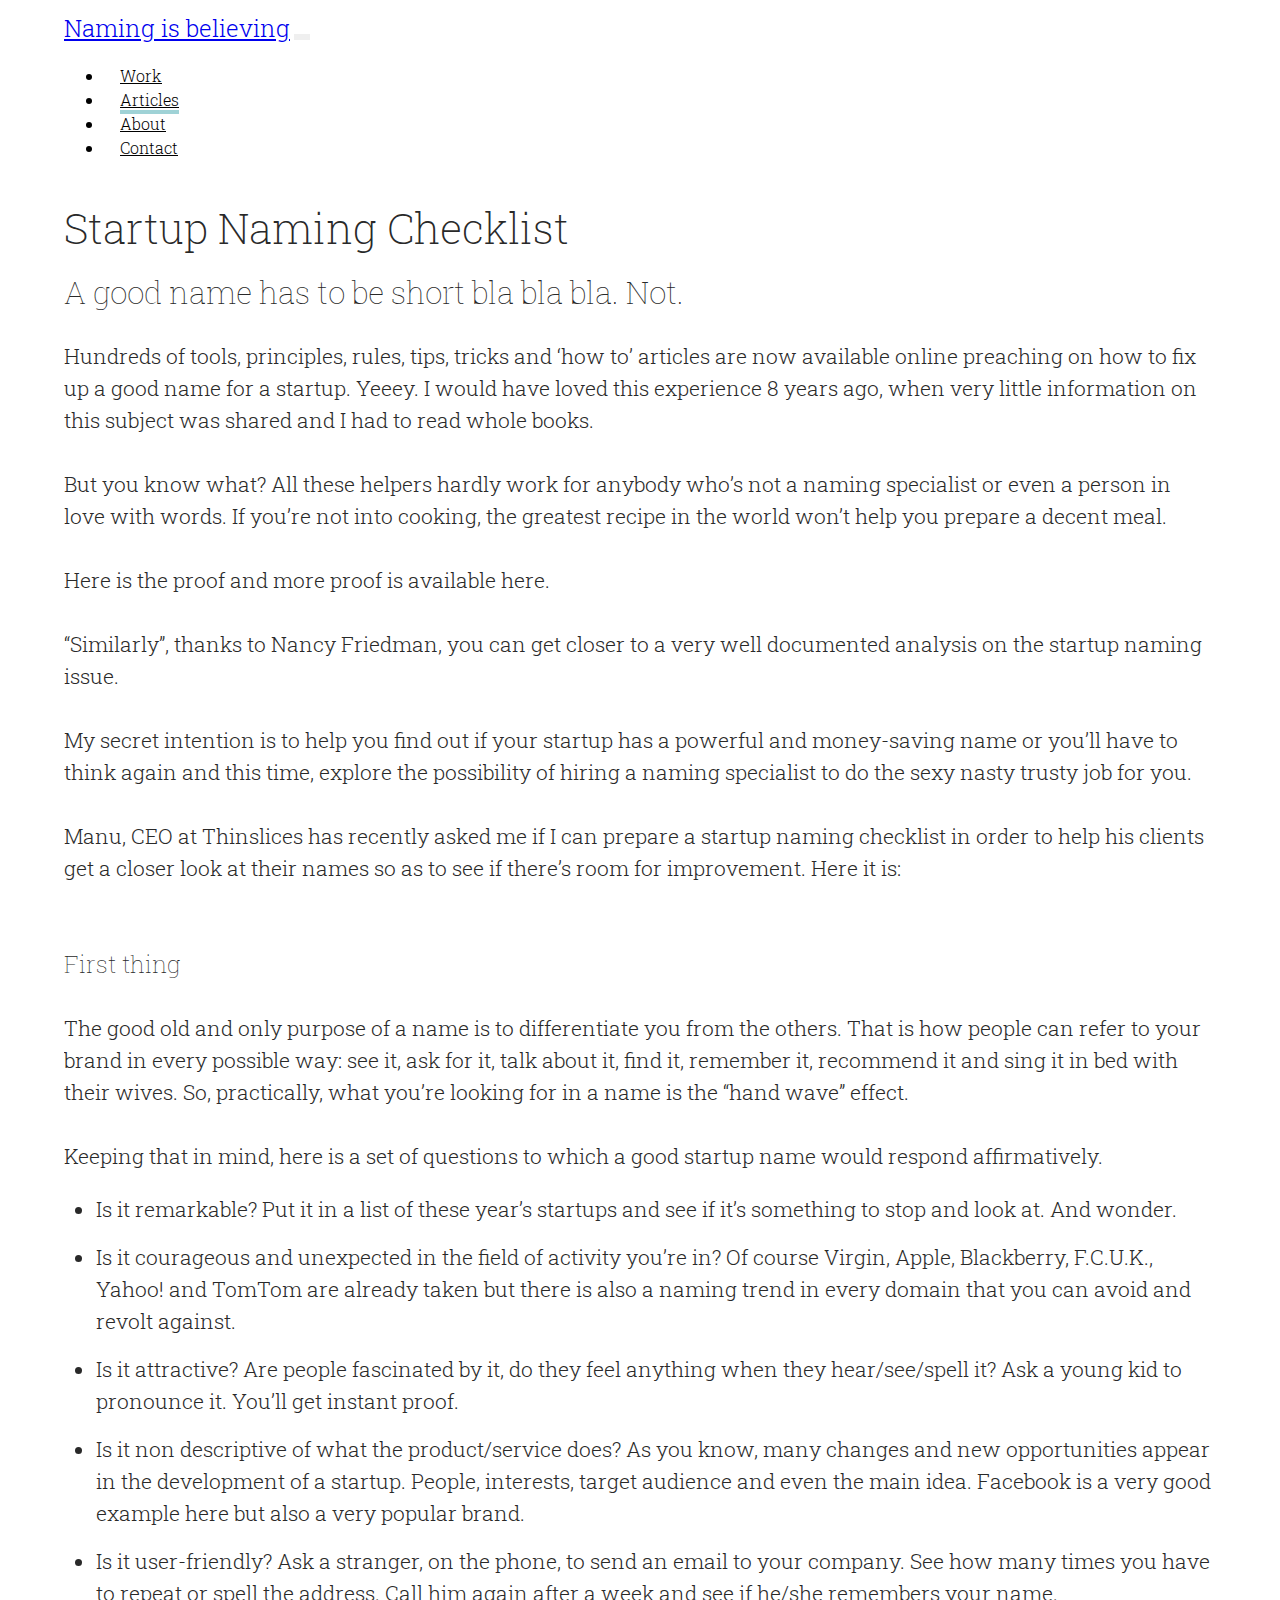
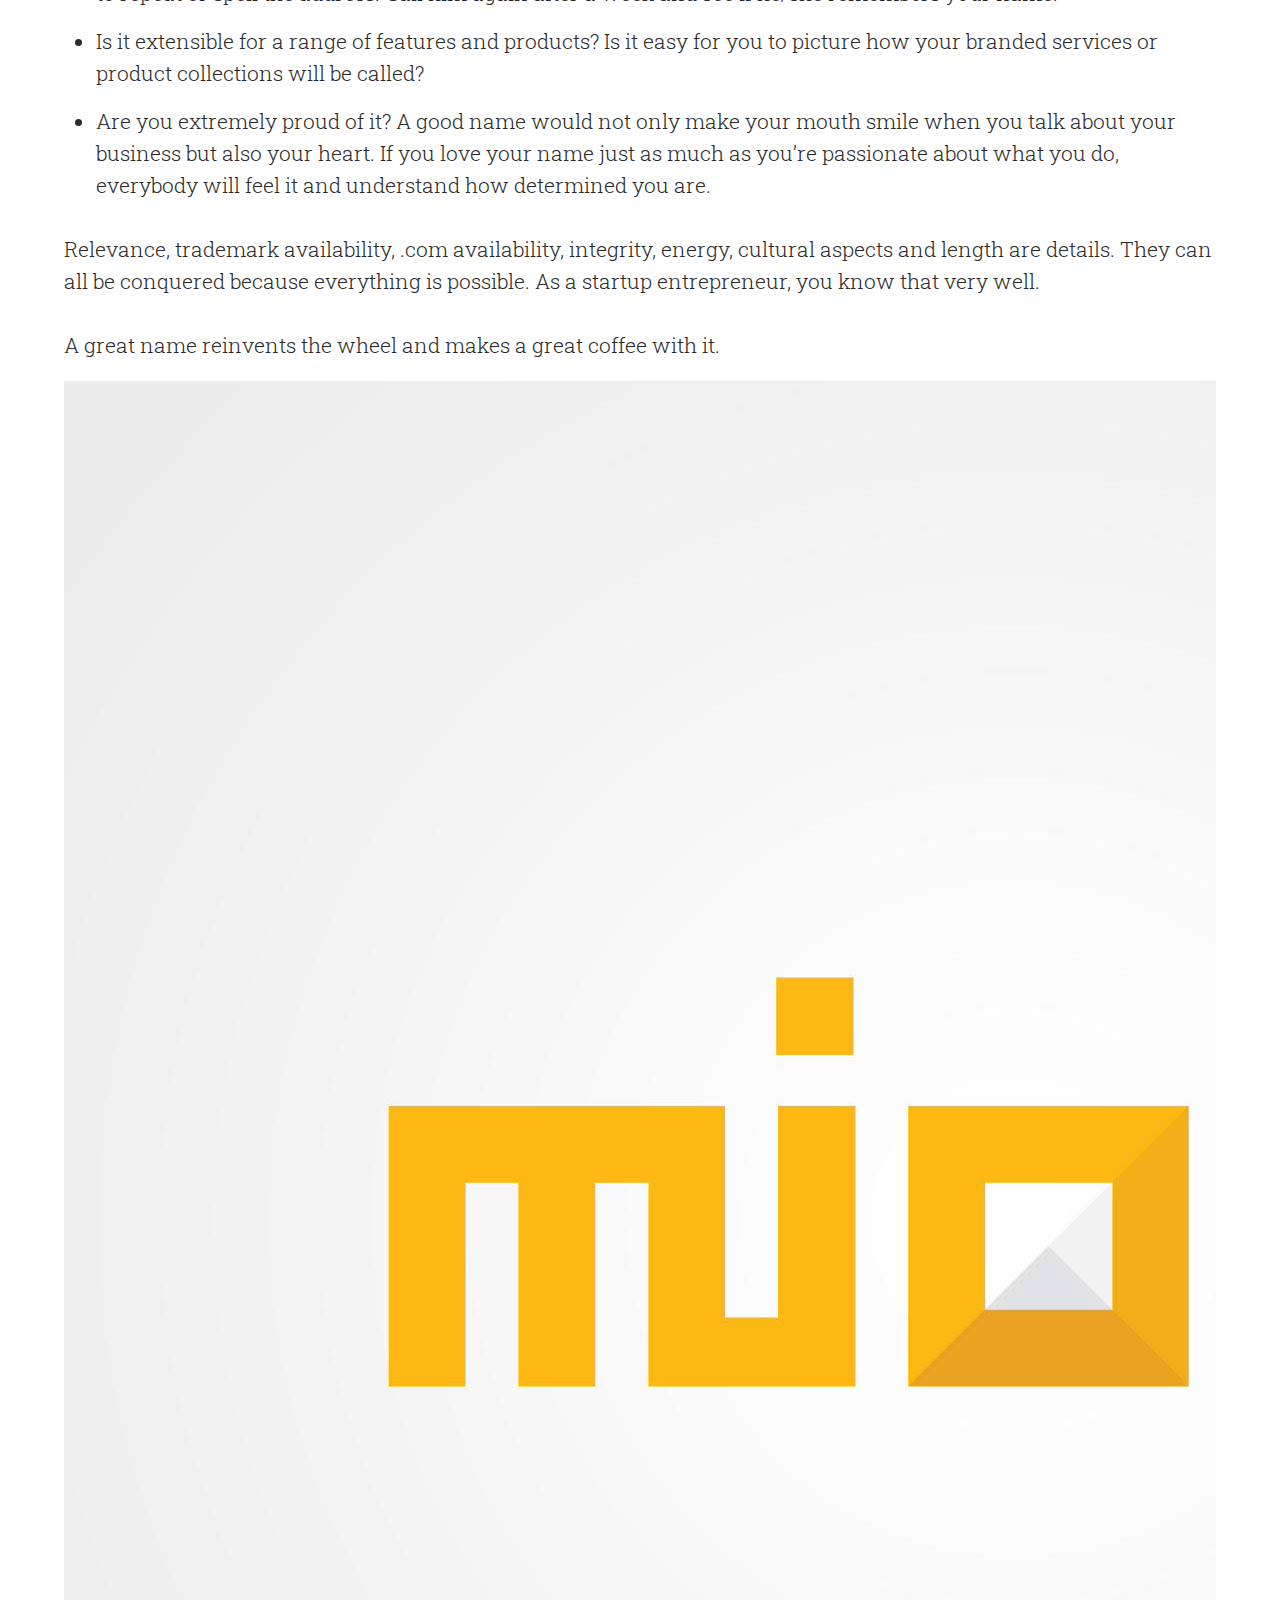
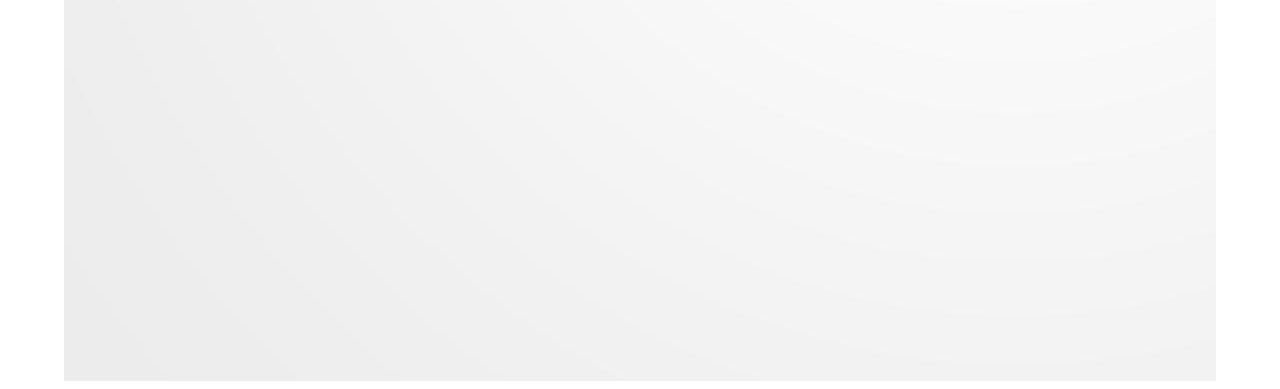
<file: article.html>
<!DOCTYPE html>
<html lang="en">

<head>
	<title>Naming is believing</title>
	<meta charset="utf-8">
	<meta name="viewport" content="width=device-width, initial-scale=1, shrink-to-fit=no">
	<!-- Bootstrap -->
	<!-- Latest compiled and minified CSS -->
	<link href="https://cdn.jsdelivr.net/npm/bootstrap@5.0.0-beta1/dist/css/bootstrap.min.css" rel="stylesheet" integrity="sha384-giJF6kkoqNQ00vy+HMDP7azOuL0xtbfIcaT9wjKHr8RbDVddVHyTfAAsrekwKmP1" crossorigin="anonymous">
	<!-- Optional theme -->
	<link rel="stylesheet" type="text/css" href="css/custom.css">
</head>
<!-- /////


BODY


///////// -->

<body>
	<div class="mt-3 mb-5">
	<nav class="navbar navbar-expand-lg navbar-light">
		<div class="container-fluid">
		  <a class="navbar-brand" href="#">Naming is believing</a>
		  <button class="navbar-toggler" type="button" data-bs-toggle="collapse" data-bs-target="#navbarNavAltMarkup" aria-controls="navbarNavAltMarkup" aria-expanded="false" aria-label="Toggle navigation">
			<span class="navbar-toggler-icon"></span>
		  </button>
		  <ul class="nav justify-content-end">
			<li class="nav-item">
			  <a class="nav-link" href="index.html">Work</a>
			</li>
			<li class="nav-item">
			  <a class="nav-link active" aria-current="page" href="article.html">Articles</a>
			</li>
			<li class="nav-item">
			  <a class="nav-link" href="#">About</a>
			</li>
			<li class="nav-item">
				<a class="nav-link" href="#">Contact</a>
			</li>
		  </ul>
		  </div>
		</div>
	  </nav>
	</div>
	<!-- end header -->
	<div class="content article container-fluid mb-5">
	<div class="row section">
		<div class="col-12">
            <h1>Startup Naming Checklist</h1>
        </div>
       
<div class="col-6 col-offset-1">
            <h2>A good name has to be short bla bla bla. Not.</h2>

			<p>Hundreds of tools, principles, rules, tips, tricks and ‘how to’ articles are now available online preaching on how to fix up a good name for a startup. Yeeey. I would have loved this experience 8 years ago, when very little information on this subject was shared and I had to read whole books.</p>

            <p>But you know what? All these helpers hardly work for anybody who’s not a naming specialist or even a person in love with words. If you’re not into cooking, the greatest recipe in the world won’t help you prepare a decent meal.</p>

            <p>Here is the proof and more proof is available here.</p>

            <p>“Similarly”, thanks to Nancy Friedman, you can get closer to a very well documented analysis on the startup naming issue.</p>

            <p>My secret intention is to help you find out if your startup has a powerful and money-saving name or you’ll have to think again and this time, explore the possibility of hiring a naming specialist to do the sexy nasty trusty job for you.</p>

            <p>Manu, CEO at Thinslices has recently asked me if I can prepare a startup naming checklist in order to help his clients get a closer look at their names so as to see if there’s room for improvement. Here it is:</p>

 

        <h3>First thing</h3>

        <p>The good old and only purpose of a name is to differentiate you from the others. That is how people can refer to your brand in every possible way: see it, ask for it, talk about it, find it, remember it, recommend it and sing it in bed with their wives. So, practically, what you’re looking for in a name is the “hand wave” effect.</p>

        <p>Keeping that in mind, here is a set of questions to which a good startup name would respond affirmatively.</p>
        <ul>

            <li>Is it remarkable? Put it in a list of these year’s startups and see if it’s something to stop and look at. And wonder.</li>
            <li>Is it courageous and unexpected in the field of activity you’re in? Of course Virgin, Apple, Blackberry, F.C.U.K., Yahoo! and TomTom are already taken but there is also a naming trend in every domain that you can avoid and revolt against.</li>
            <li>Is it attractive? Are people fascinated by it, do they feel anything when they hear/see/spell it? Ask a young kid to pronounce it. You’ll get instant proof.</li>
            <li>Is it non descriptive of what the product/service does? As you know, many changes and new opportunities appear in the development of a startup. People, interests, target audience and even the main idea. Facebook is a very good example here but also a very popular brand.</li>
            <li>Is it user-friendly? Ask a stranger, on the phone, to send an email to your company. See how many times you have to repeat or spell the address. Call him again after a week and see if he/she remembers your name.</li>
            <li>Is it extensible for a range of features and products? Is it easy for you to picture how your branded services or product collections will be called?</li>
            <li>Are you extremely proud of it? A good name would not only make your mouth smile when you talk about your business but also your heart. If you love your name just as much as you’re passionate about what you do, everybody will feel it and understand how determined you are.</li>
</ul>
<p>Relevance, trademark availability, .com availability, integrity, energy, cultural aspects and length are details. They can all be conquered because everything is possible. As a startup entrepreneur, you know that very well.</p>

<p>A great name reinvents the wheel and makes a great coffee with it.</p>
        
        
        
        
        
        
        </div><!-- /.col7 -->
        <div class="col-5">
            <img class="img img-fluid" src="assets/miolk.jpg" alt="">
        </div>
	</div><!-- /.row -->
			
				

			
				

	</div><!-- /.row -->
	</div><!-- .container -->
	<!-- /////


END BODY


///////// -->
<script src="https://cdn.jsdelivr.net/npm/bootstrap@5.0.0-beta1/dist/js/bootstrap.bundle.min.js" integrity="sha384-ygbV9kiqUc6oa4msXn9868pTtWMgiQaeYH7/t7LECLbyPA2x65Kgf80OJFdroafW" crossorigin="anonymous"></script>
	<!-- <script src="http://cdnjs.cloudflare.com/ajax/libs/less.js/2.7.2/less.min.js"></script> -->
		<!-- plugins -->
		<!-- custom js -->
		<!-- <script src="js/includes.js"></script> -->
		<script src="js/custom.js"></script>
	</body>

</html>
</file>
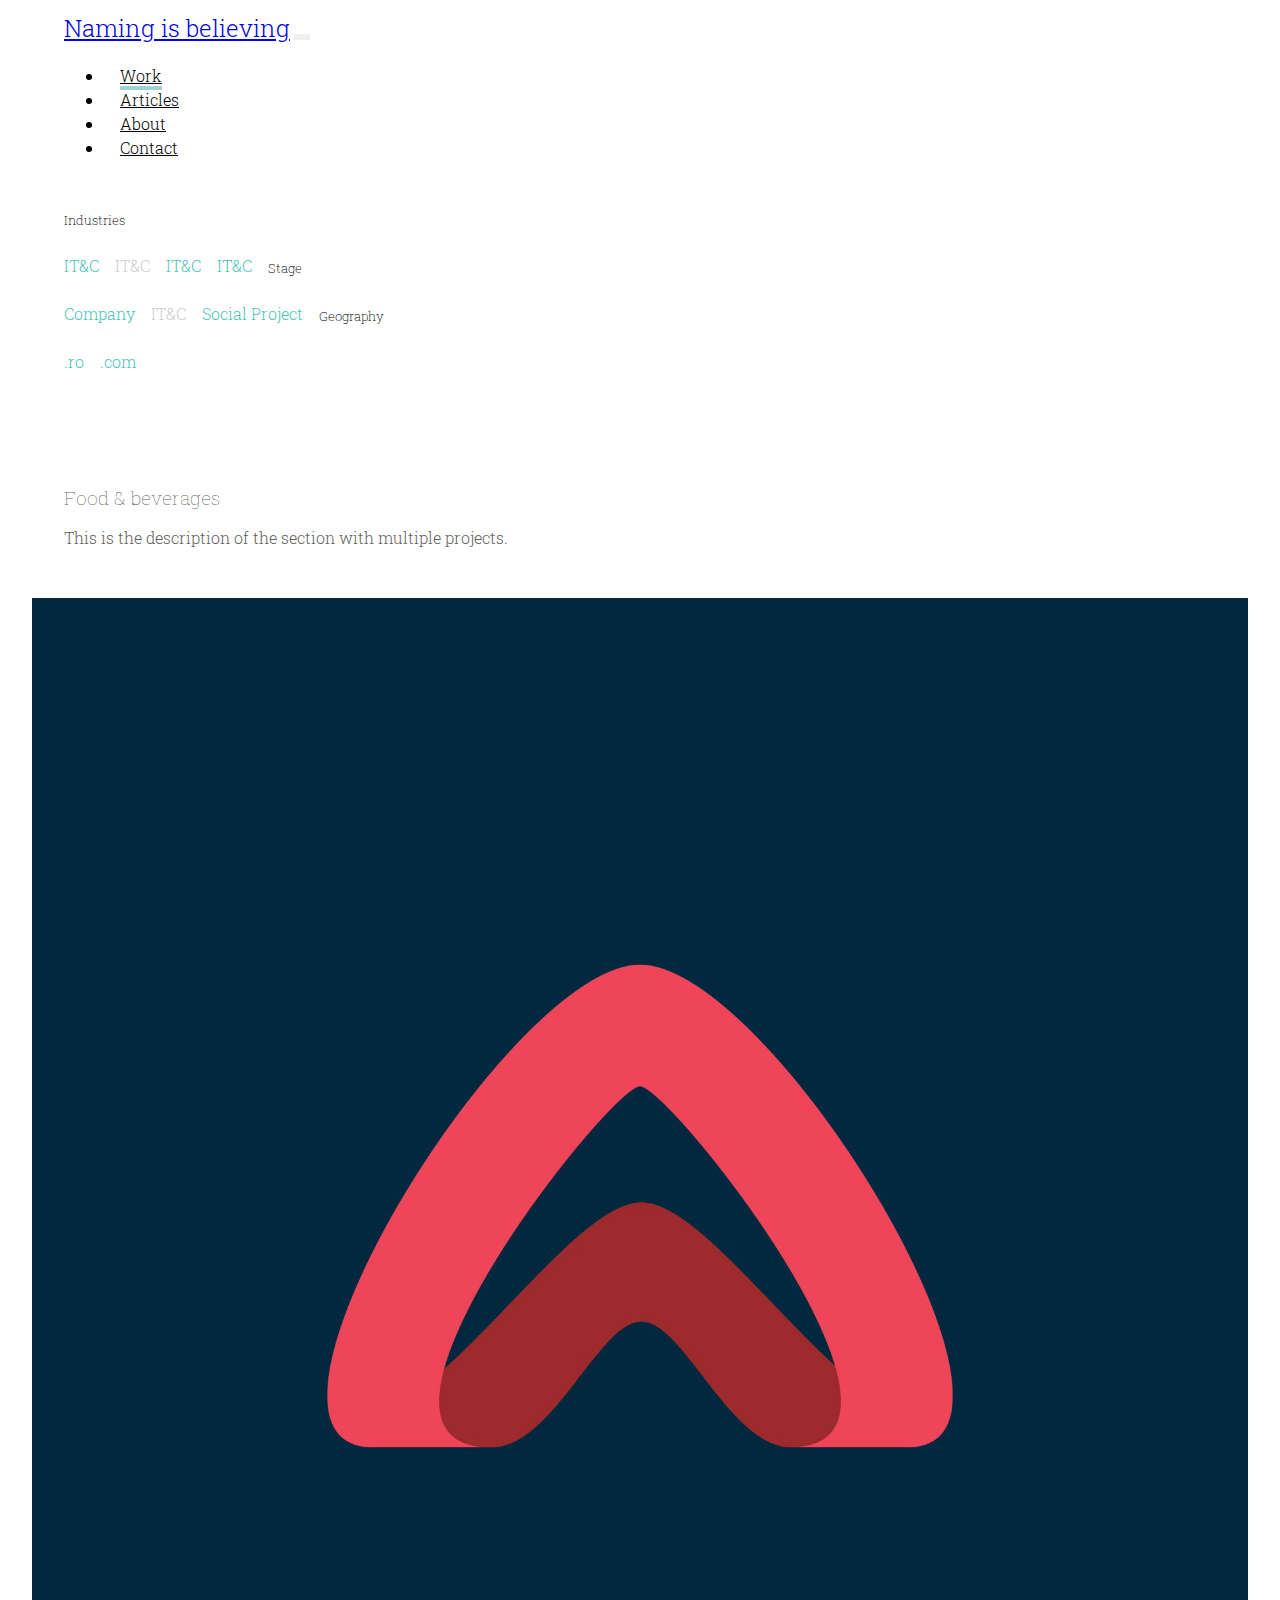
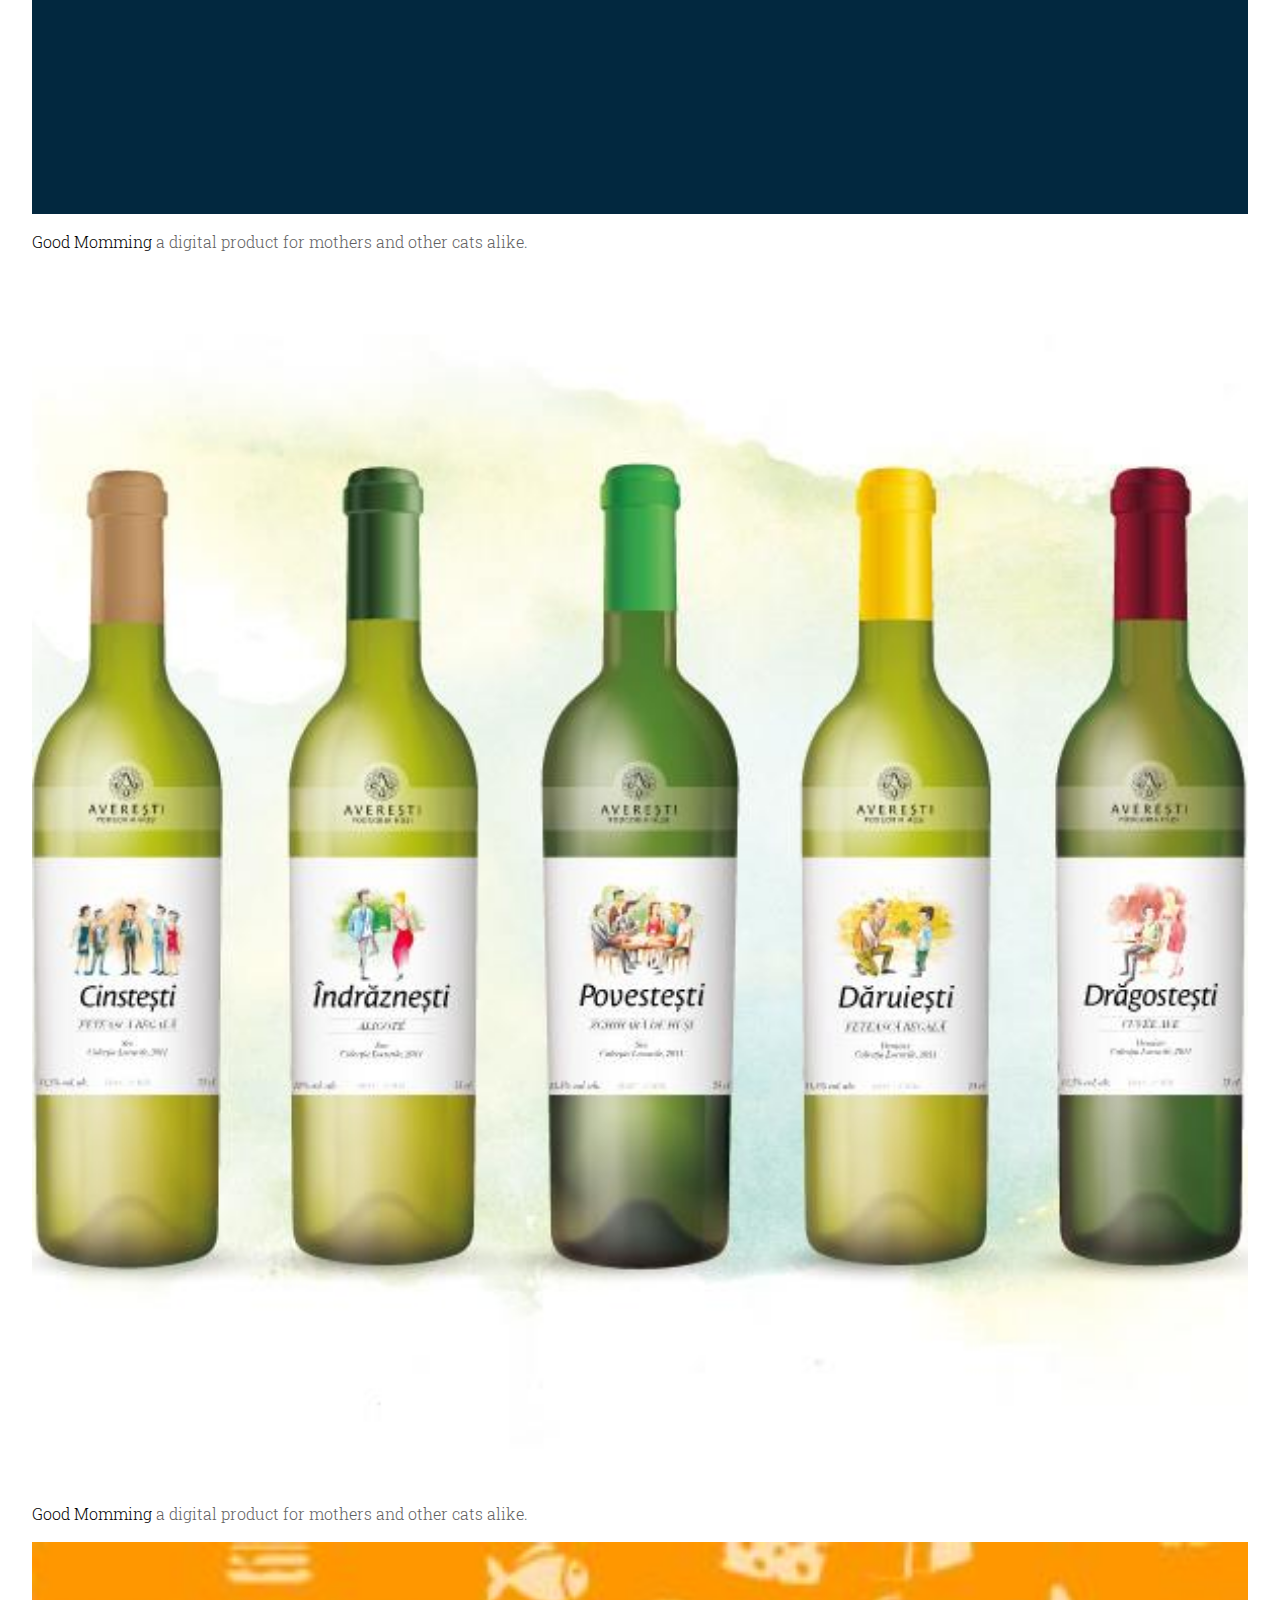
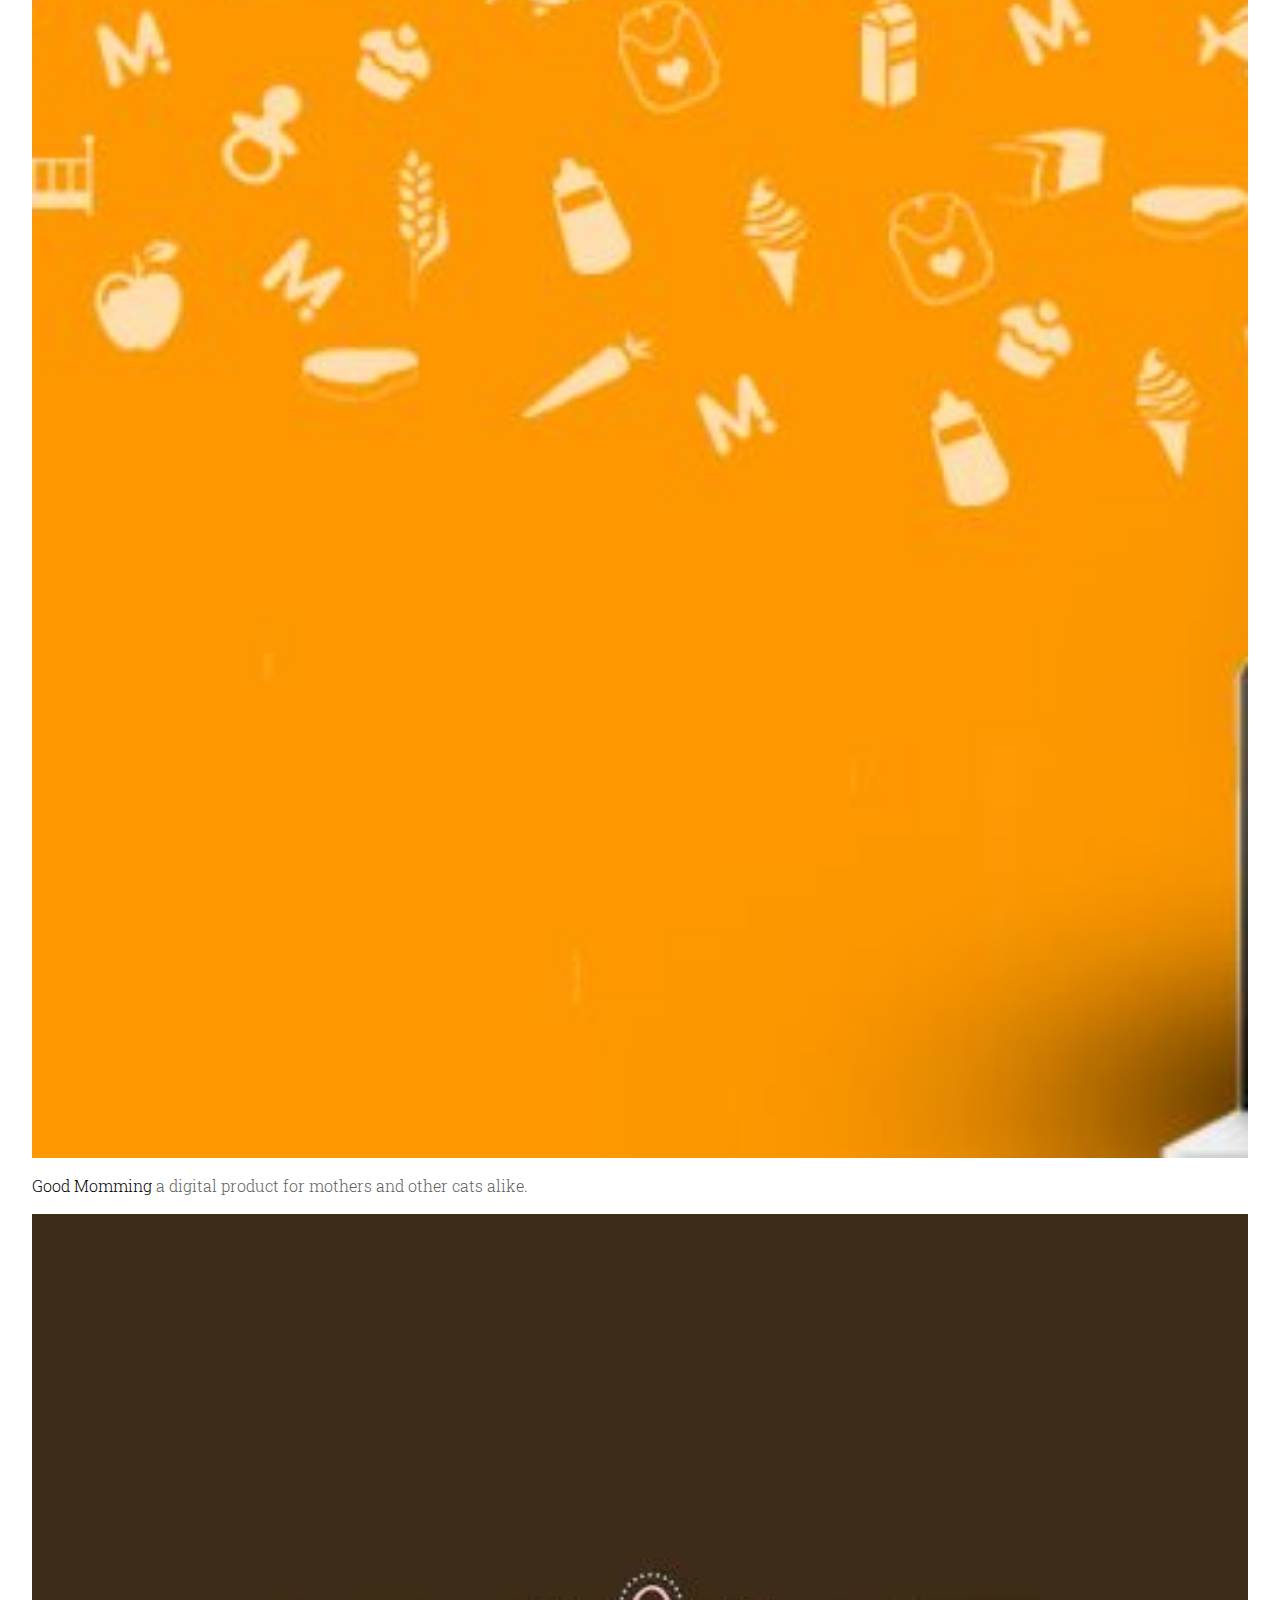
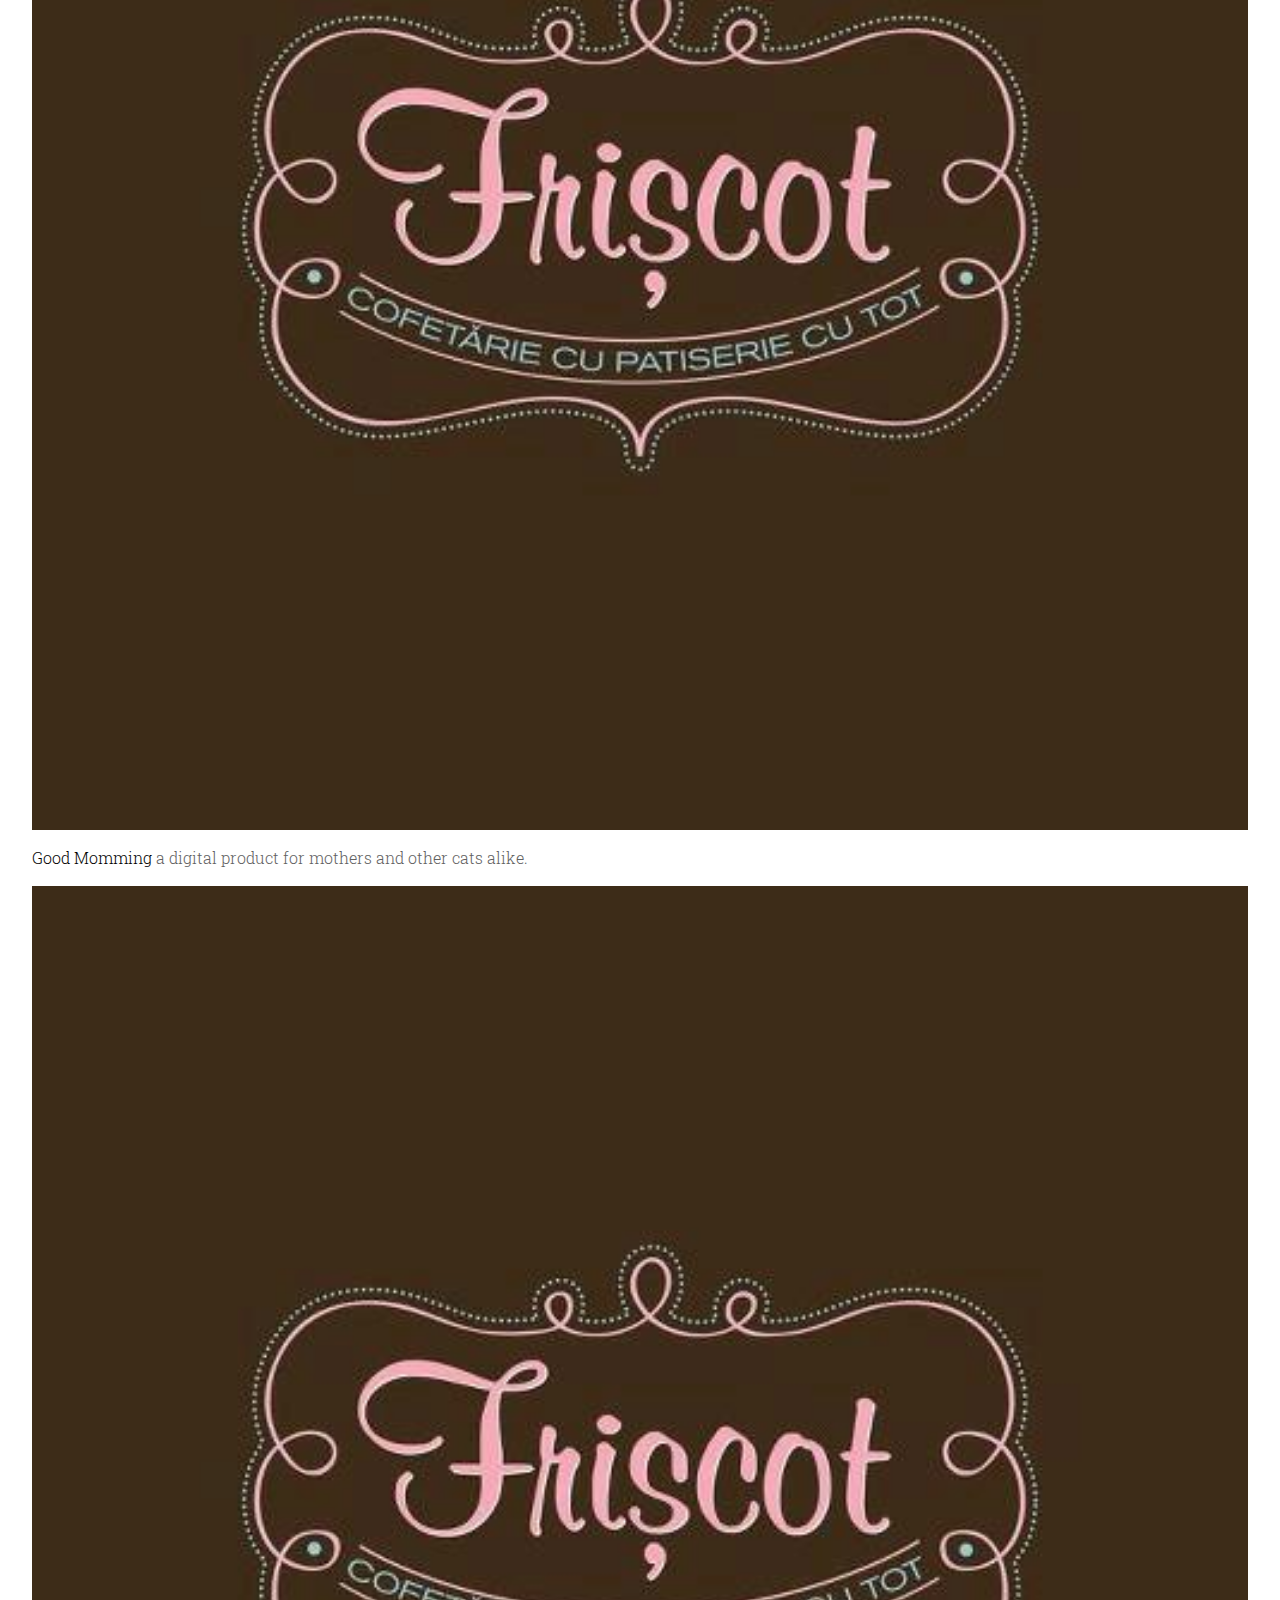
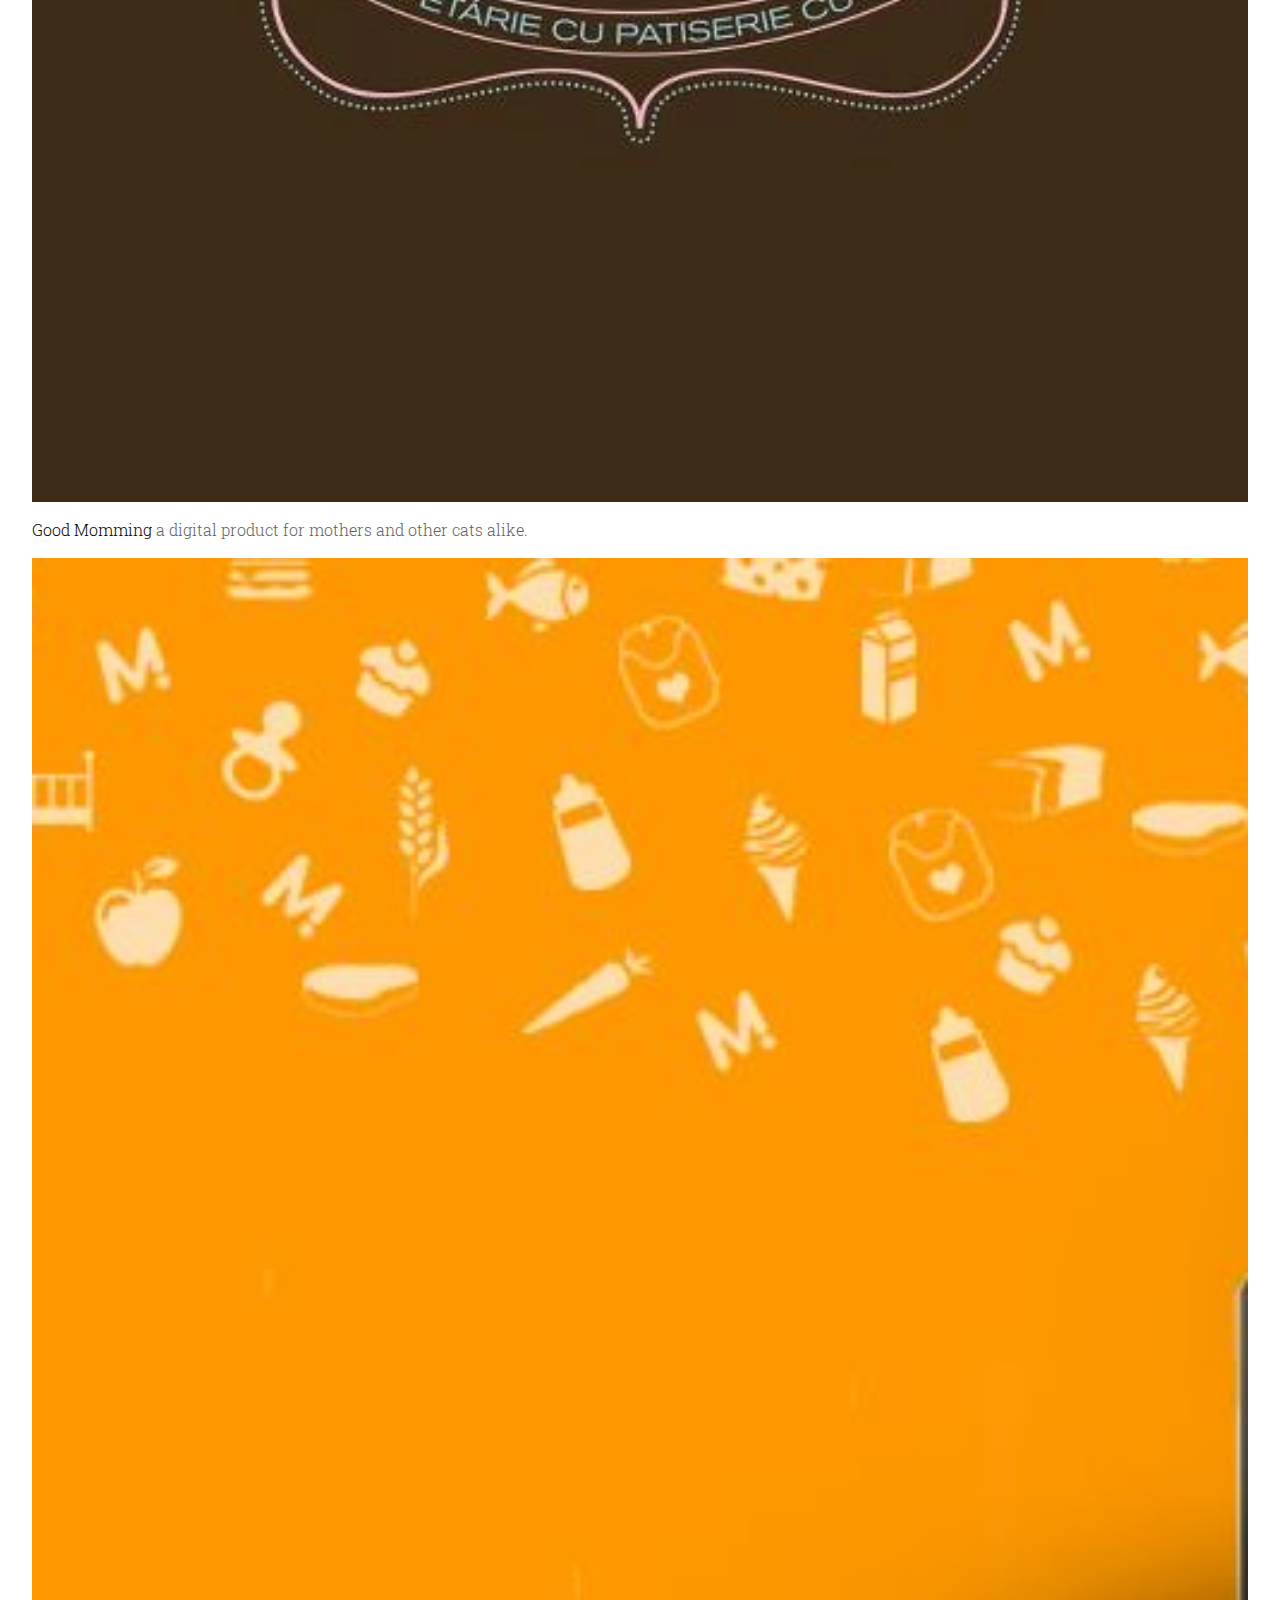
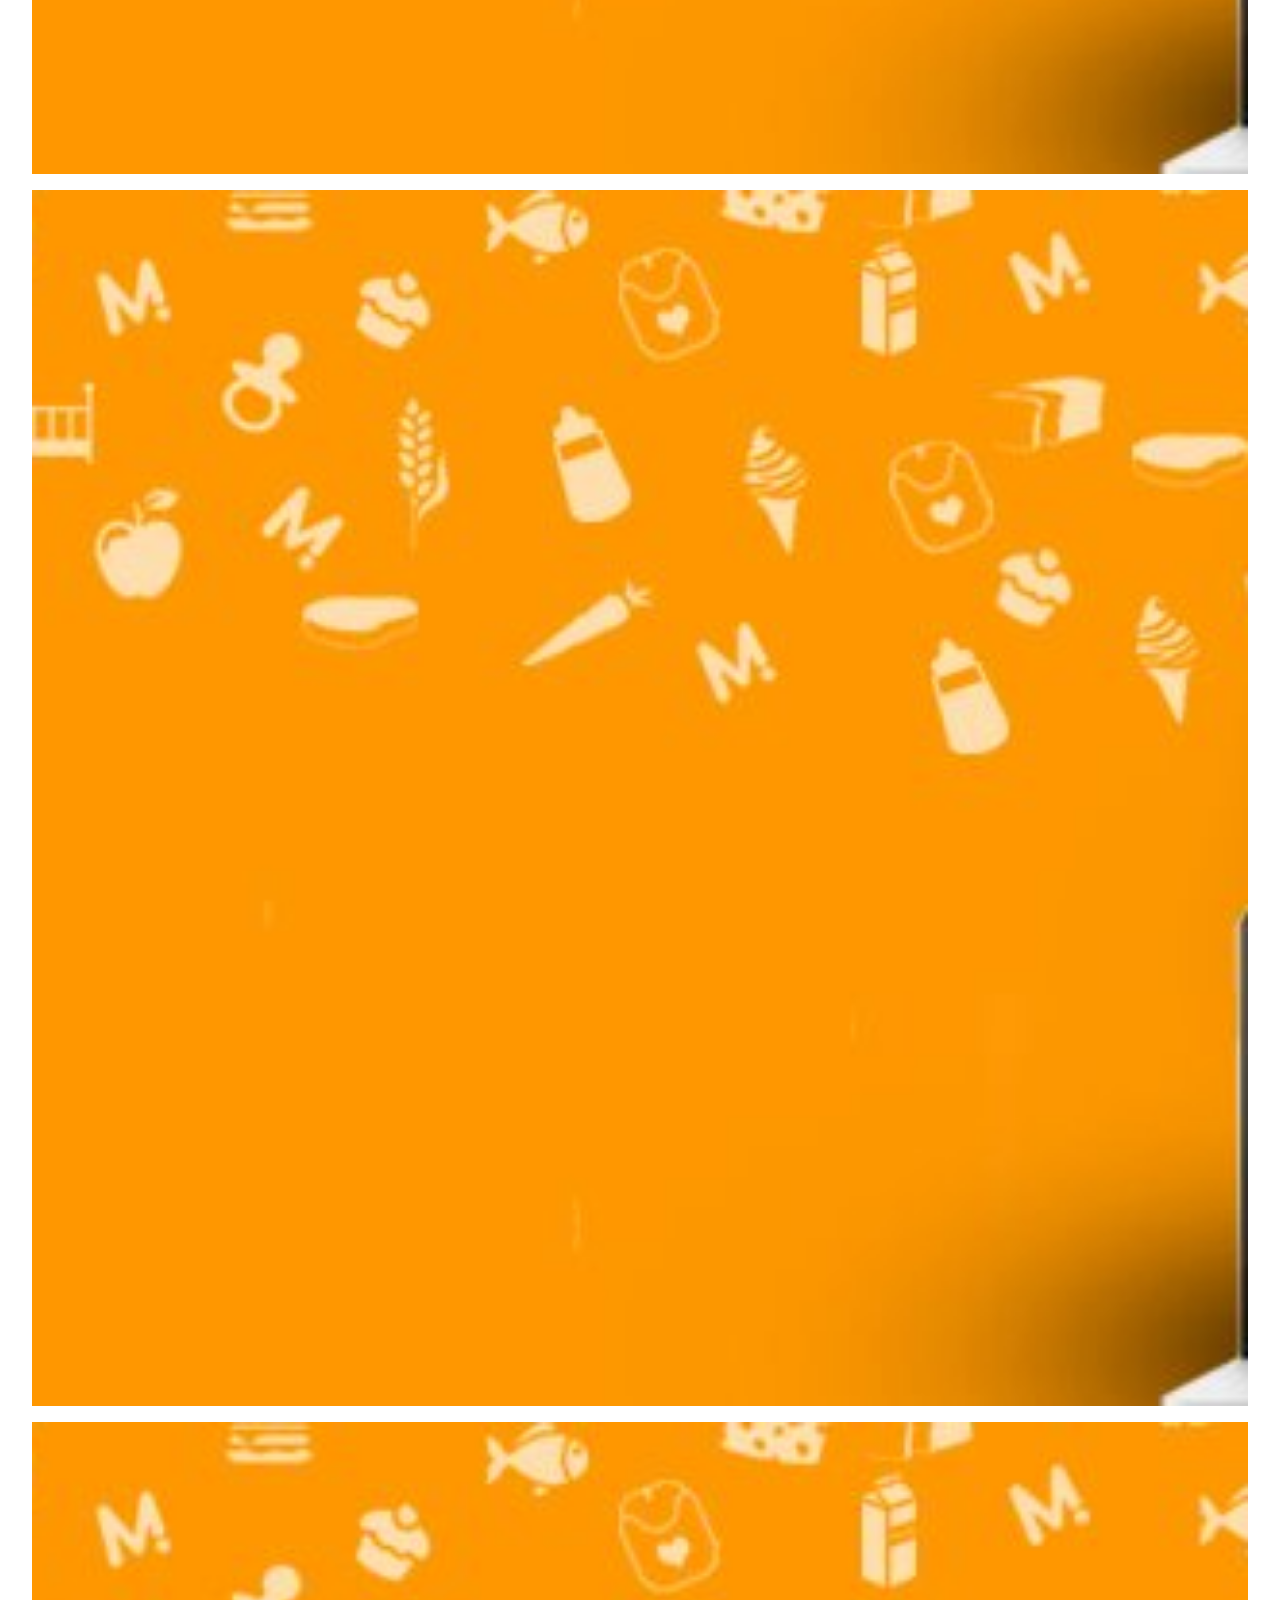
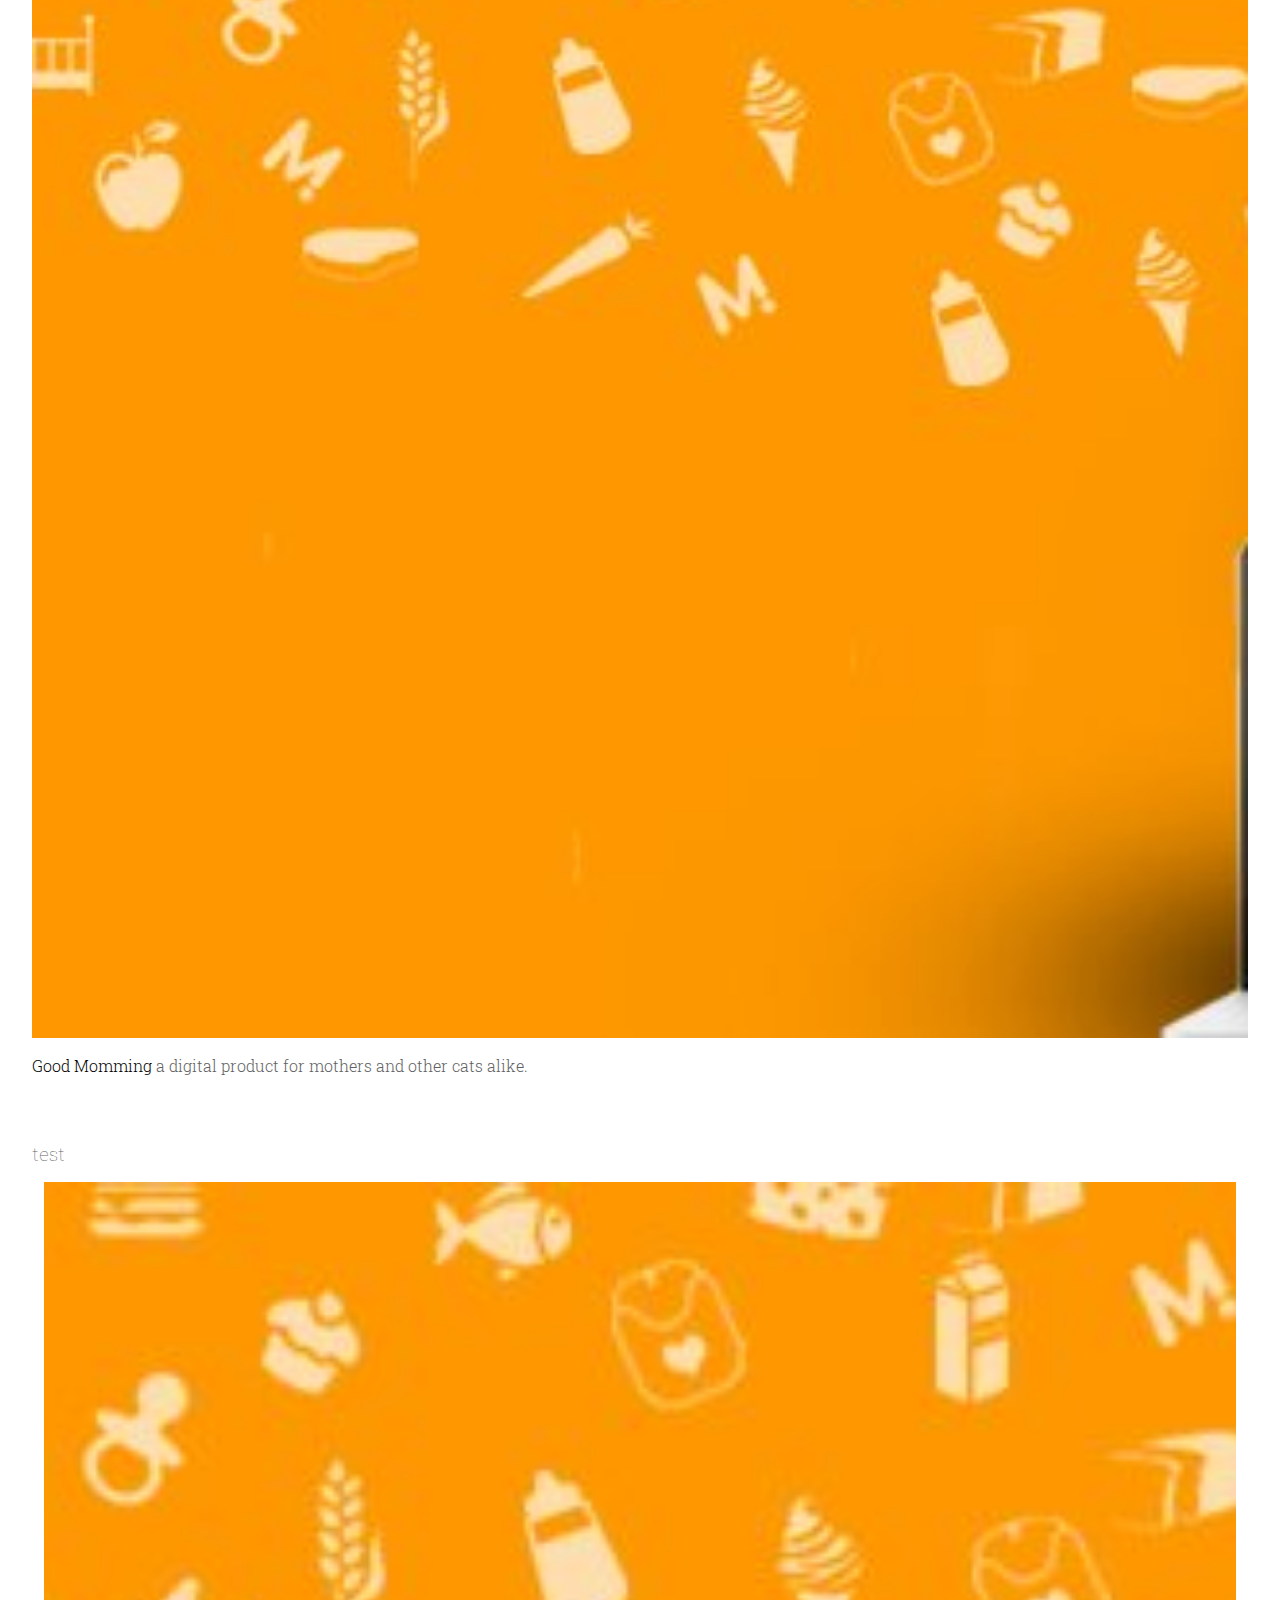
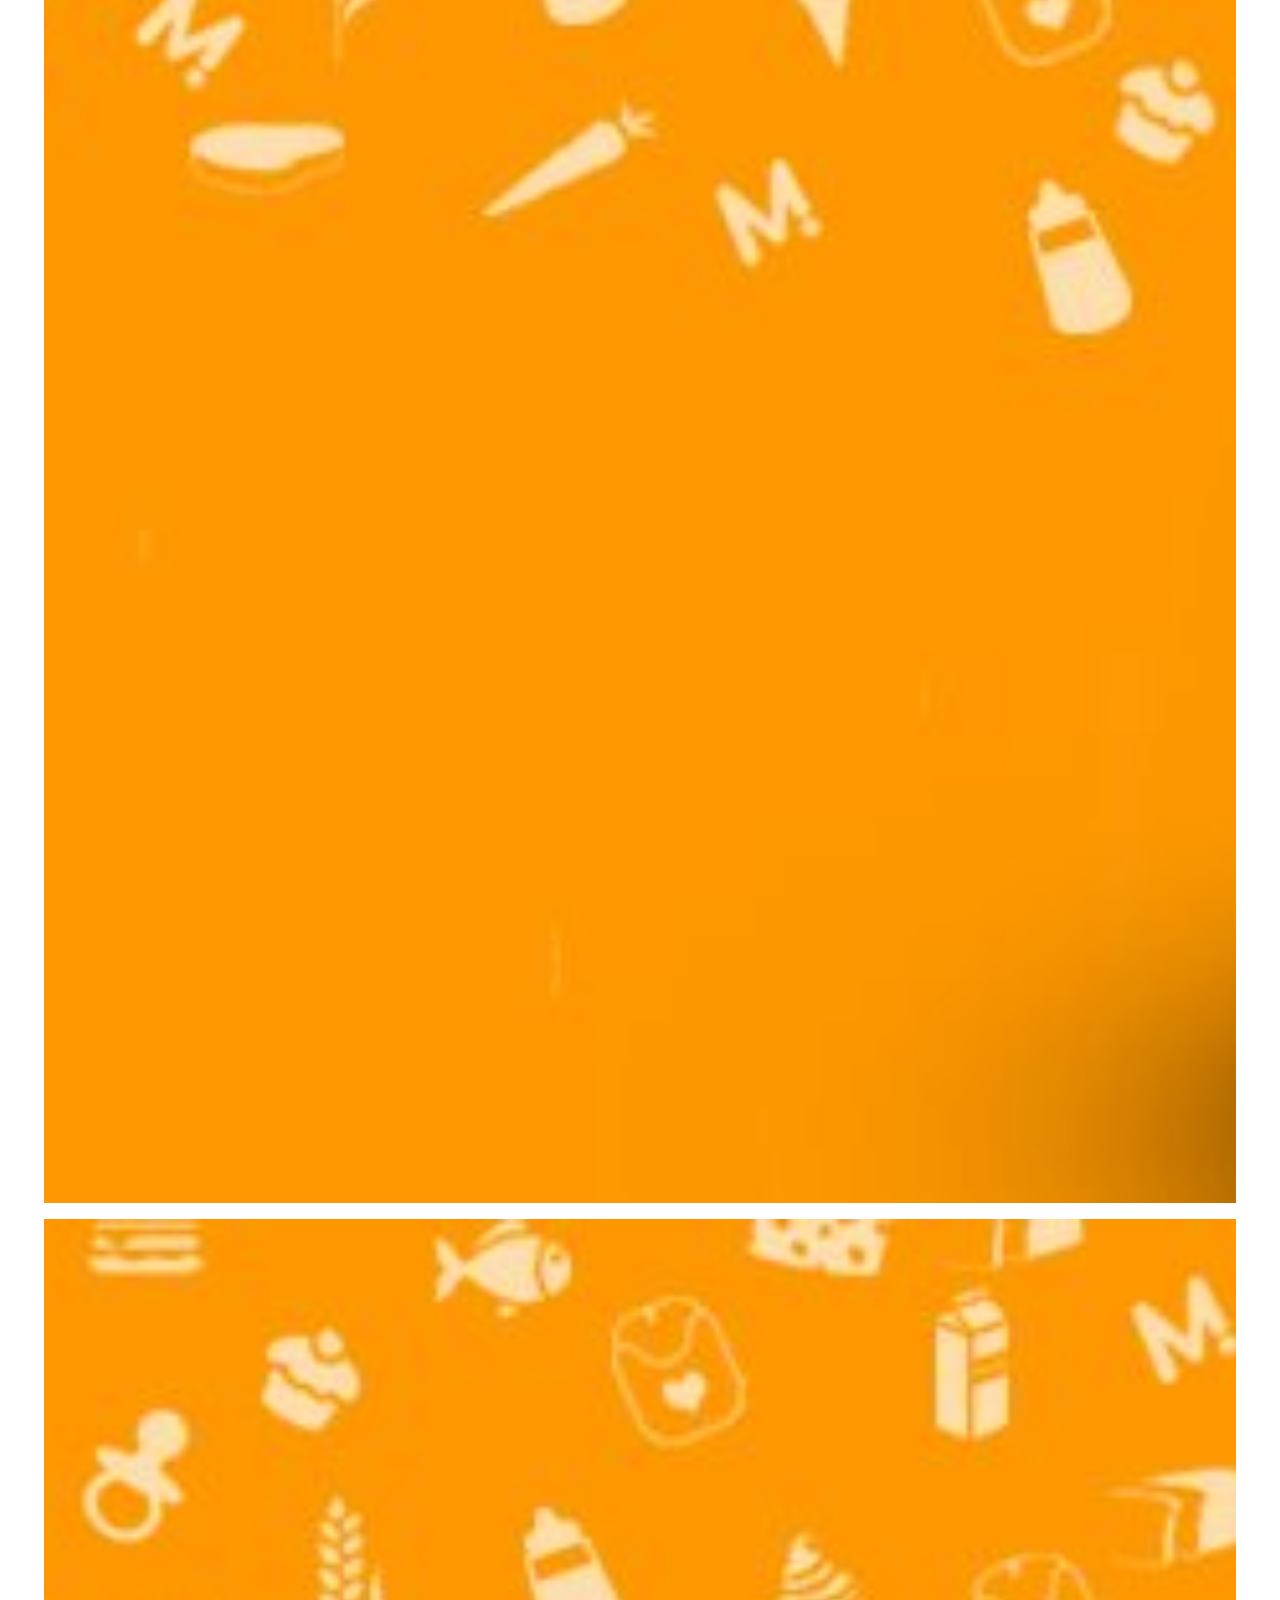
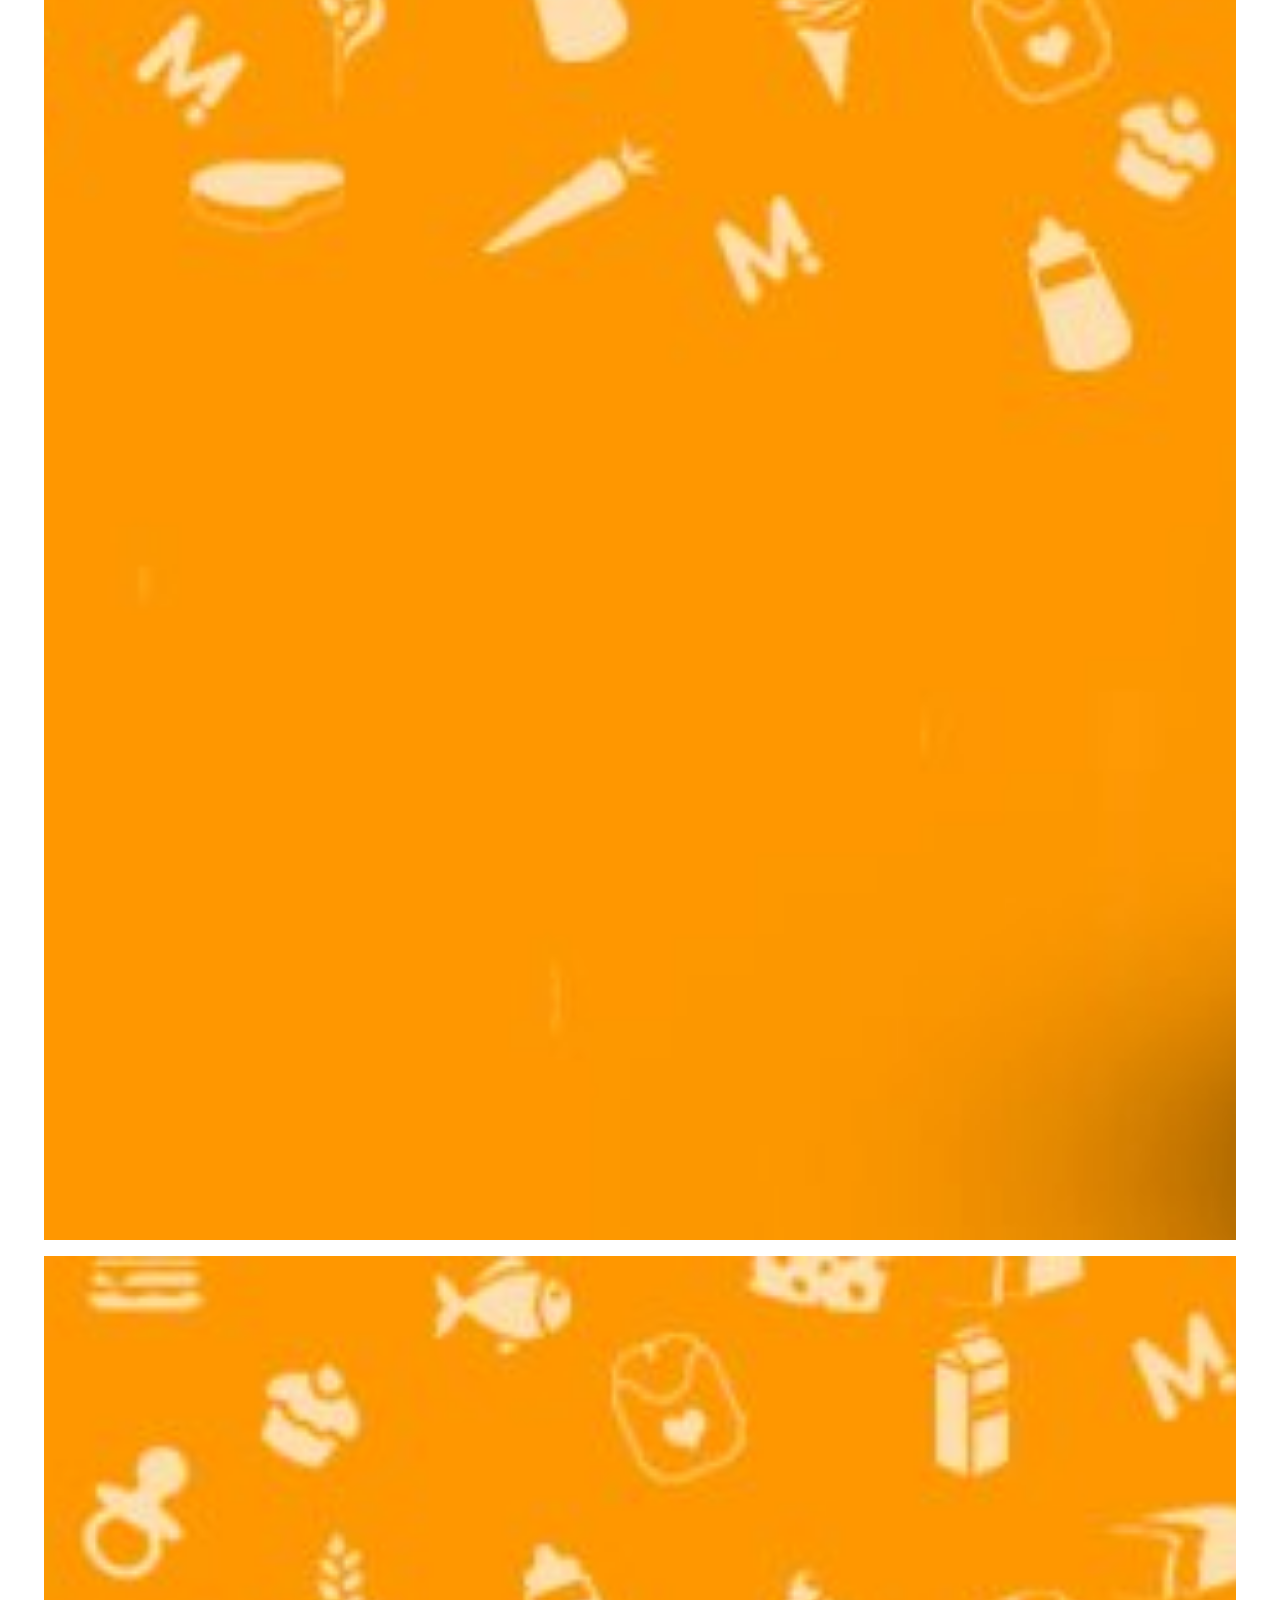
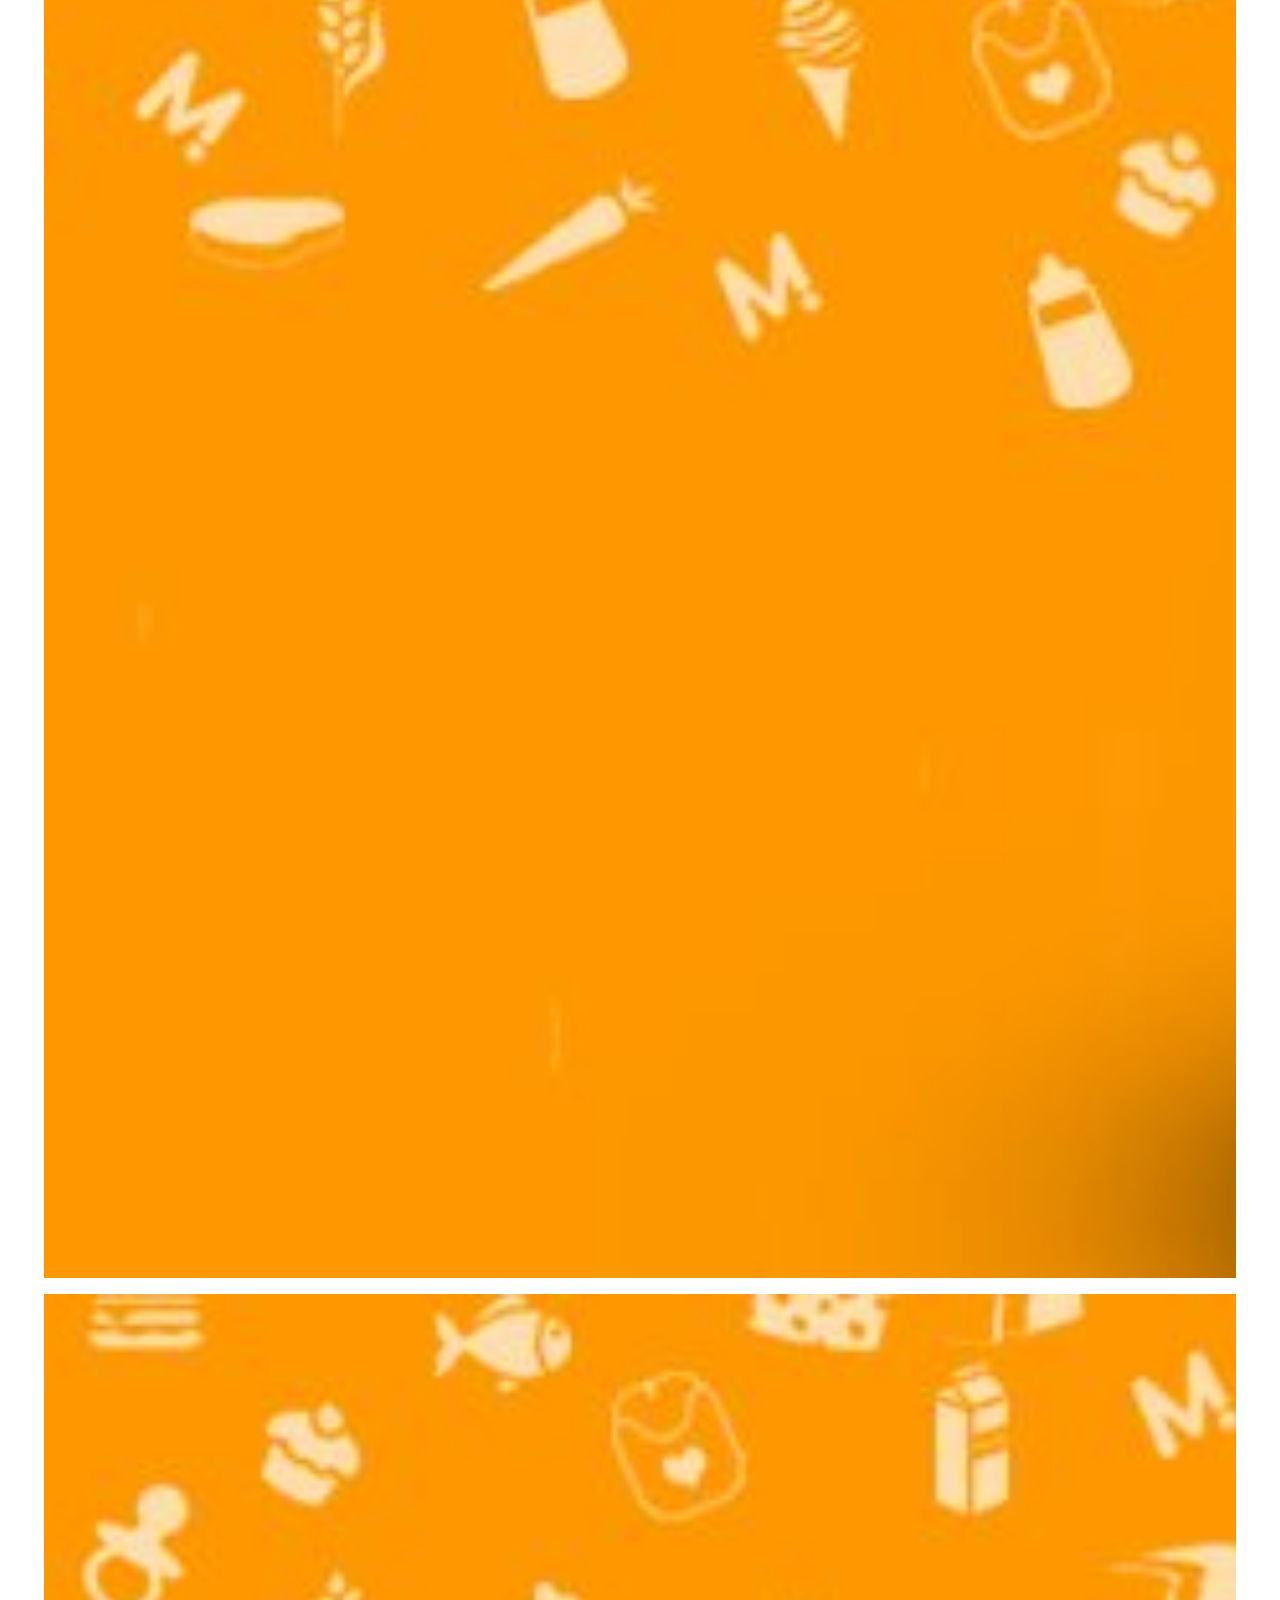
<file: index2.html>
<!DOCTYPE html>
<html lang="en">

<head>
	<title>Naming is believing</title>
	<meta charset="utf-8">
	<meta name="viewport" content="width=device-width, initial-scale=1, shrink-to-fit=no">
	<!-- Bootstrap -->
	<!-- Latest compiled and minified CSS -->
	<link href="https://cdn.jsdelivr.net/npm/bootstrap@5.0.0-beta1/dist/css/bootstrap.min.css" rel="stylesheet" integrity="sha384-giJF6kkoqNQ00vy+HMDP7azOuL0xtbfIcaT9wjKHr8RbDVddVHyTfAAsrekwKmP1" crossorigin="anonymous">
	<!-- Optional theme -->
	<link rel="stylesheet" type="text/css" href="css/custom.css">
</head>
<!-- /////


BODY


///////// -->

<body>
	<div class="mt-3 mb-5">
	<nav class="navbar navbar-expand-lg navbar-light">
		<div class="container-fluid">
		  <a class="navbar-brand" href="#">Naming is believing</a>
		  <button class="navbar-toggler" type="button" data-bs-toggle="collapse" data-bs-target="#navbarNavAltMarkup" aria-controls="navbarNavAltMarkup" aria-expanded="false" aria-label="Toggle navigation">
			<span class="navbar-toggler-icon"></span>
		  </button>
		  <ul class="nav justify-content-end">
			<li class="nav-item">
			  <a class="nav-link active" aria-current="page" href="#">Work</a>
			</li>
			<li class="nav-item">
			  <a class="nav-link" href="article.html">Articles</a>
			</li>
			<li class="nav-item">
			  <a class="nav-link" href="#">About</a>
			</li>
			<li class="nav-item">
				<a class="nav-link" href="#">Contact</a>
			</li>
		  </ul>
		  </div>
		</div>
	  </nav>
	</div>
	<!-- end header -->
	<div class="content container-fluid mb-5">
			<div class="row section mt-5 mb-5 filters">
				<div class="col-4">
					<h5>Industries</h5>
					<ul>
						<li>IT&C</li>
						<li class="disabled">IT&C</li>
						<li>IT&C</li>
						<li>IT&C</li>
					</ul>
				</div>
				
				<div class="col-4">
					<h5>Stage</h5>
					<ul>
						<li>Company</li>
						<li class="disabled">IT&C</li>
						<li>Social Project</li>
					</ul>
				</div>

				<div class="col-4">
					<h5>Geography</h5>
					<ul>
						<li>.ro</li>
						<li>.com</li>
					</ul>
				</div>

			</div>

			<div class="row section portfolio">
				<div class="col-3">
					<h3 class="mt-0">Food & beverages</h3>
					<p>This is the description of the section with multiple projects.</p>
				</div><!-- /.col-3 -->
				<div class="col-9">
					<div class="row">
						<div class="col-4">
							<div class="image-holder">
							<div class="image-holder-content"  style="background-image: url('assets/ageri.jpg')"></div>
							</div>
							<p class="mb-4"><span class="title">Good Momming</span> a digital product for mothers and other cats alike.</p>
						</div><!-- /.col-3 -->
						<div class="col-4">
							<div class="image-holder">
							<div class="image-holder-content"  style="background-image: url('assets/averesti.jpg"></div>
							</div>
							<p class="mb-4"><span class="title">Good Momming</span> a digital product for mothers and other cats alike.</p>
						</div><!-- /.col-3 -->
						<div class="col-4">
							<div class="image-holder">
							<div class="image-holder-content"  style="background-image: url('assets/good-momming.jpg')"></div>
							</div>
							<p class="mb-4"><span class="title">Good Momming</span> a digital product for mothers and other cats alike.</p>
						</div><!-- /.col-3 -->
						<div class="col-4">
							<div class="image-holder">
							<div class="image-holder-content"  style="background-image: url('assets/friscot.jpg')"></div>
							</div>
							<p class="mb-4"><span class="title">Good Momming</span> a digital product for mothers and other cats alike.</p>
						</div><!-- /.col-3 -->
						<div class="col-4">
							<div class="image-holder">
							<div class="image-holder-content"  style="background-image: url('assets/friscot.jpg')"></div>
							</div>
							<p class="mb-4"><span class="title">Good Momming</span> a digital product for mothers and other cats alike.</p>
						</div><!-- /.col-3 -->
					</div><!-- /.row -->
					<div class="row">
						<div class="col-4">
							<div class="image-holder">
								<div class="image-holder-content"  style="background-image: url('assets/good-momming.jpg')"></div>
							</div>
							
						</div><!-- /.col-3 -->
						
						<div class="col-4">
							<div class="image-holder">
								<div class="image-holder-content"  style="background-image: url('assets/good-momming.jpg')"></div>
							</div>
							
						</div><!-- /.col-3 -->

						<div class="col-4">
							<div class="image-holder">
								<div class="image-holder-content"  style="background-image: url('assets/good-momming.jpg')"></div>
							</div>	
						</div><!-- /.col-3 -->
					</div><!-- /.row -->
						<div class="row">
						<div class="col-12"><p class="mb-4"><span class="title">Good Momming</span> a digital product for mothers and other cats alike.</p></div>
						
					</div><!-- /.row -->
			
					<div class="row">
						<h3>test</h3>
					</div>
					<div class="row thinImage">
						<div class="col-3">
							<div class="image-holder">
								<div class="image-holder-content"  style="background-image: url('assets/good-momming.jpg')"></div>
							</div>	
						</div><!-- /.col-3 -->
						<div class="col-3">
							<div class="image-holder">
								<div class="image-holder-content"  style="background-image: url('assets/good-momming.jpg')"></div>
							</div>	
						</div><!-- /.col-3 -->
						<div class="col-3">
							<div class="image-holder">
								<div class="image-holder-content"  style="background-image: url('assets/good-momming.jpg')"></div>
							</div>	
						</div><!-- /.col-3 -->
						<div class="col-3">
							<div class="image-holder">
								<div class="image-holder-content"  style="background-image: url('assets/good-momming.jpg')"></div>
							</div>	
						</div><!-- /.col-3 -->

						</div><!-- /.row thinImage -->

					</div>
			</div>
			

				

	</div><!-- /.row -->
	</div><!-- .container -->
	<!-- /////


END BODY


///////// -->
<script src="https://cdn.jsdelivr.net/npm/bootstrap@5.0.0-beta1/dist/js/bootstrap.bundle.min.js" integrity="sha384-ygbV9kiqUc6oa4msXn9868pTtWMgiQaeYH7/t7LECLbyPA2x65Kgf80OJFdroafW" crossorigin="anonymous"></script>
	<!-- <script src="http://cdnjs.cloudflare.com/ajax/libs/less.js/2.7.2/less.min.js"></script> -->
		<!-- plugins -->
		<!-- custom js -->
		<!-- <script src="js/includes.js"></script> -->
		<script src="js/custom.js"></script>
	</body>

</html>
</file>
<file: css/custom.css>
@import url('https://fonts.googleapis.com/css2?family=Roboto+Slab:wght@300;400;500;700;900&display=swap');
body {
	font-family: 'Roboto Slab', serif;
	font-size:16px;
	line-height: 1.5rem;
	background-color: #fff;
	overflow-x:hidden;
	margin:0 64px;
	font-weight: 300;
}
.overnav {
	background-color: #B7E4E7;
	height:30px;
	line-height: 30px;
}
nav {
	background-color: #fff;	
	/*margin-top: 30px;*/
}
h4, h5 {
	margin-top:1.5rem;
}
h5 {
	font-weight: 200;
}
.hr {
	height:1px;
	width:100%;
	position: absolute;
	border-top:1px solid green;

}
.vr {
	width:1px;
	height:1000%;
	position: absolute;
	border-left:1px solid green;
	left:449px;
	z-index:5000;
}
.navbar {
	    padding: .5rem 0;
}
.navbar-brand {
    padding-top: 0;
	line-height: 40px;
	font-size:1.5rem;

}
.navbar-brand img {
	width:40px;
	height:auto;
	margin: -5px 8px 0 0;
}
.navbar-brand span {
	display: block;
	font-size: 15px;
	margin: 4px 0 0 3px;
}

.navbar-light .navbar-nav .nav-link {
	color: #333;
	font-size:16px;
	padding: 10px;
}

.navbar-light .navbar-nav .active>.nav-link, .navbar-light .navbar-nav .nav-link.active, .navbar-light .navbar-nav .nav-link.open, .navbar-light .navbar-nav .open>.nav-link {
    border-bottom: 1px solid #000;
}
.navbar-light .navbar-nav .nav-link {
	padding: 0 0 4px 0;
	margin:10px 10px 6px 10px ;
	}

/*section*/

.section {
	background-color: #fff;
	padding:0;
	overflow: hidden;
}
.section .text {
	padding:20px;
}
.image-wrapper {
	margin:0 -15px;
}

.section ul {
	list-style-type: none;
	padding:0;
}
.call-now {
	background-color: #B7E4E7;
	padding:20px;
	margin-top:1.5rem;
}
#map {
	position: relative;
    overflow: hidden;
    width: 100%;
    height: 100%;
    min-height: 400px;
}
#team {
	padding-bottom: 1rem;
}

/*Responsive fixes*/
.navbar-light .navbar-toggler {
    border-color: transparent;
}
.navbar-light .navbar-toggler span {
	font-size: 0.8rem;
	font-family: 'Open Sans', sans-serif;
}
button:focus {
    outline: 1px dotted;
    outline: 0px auto -webkit-focus-ring-color;
}

@media (max-width: 991px) {
.navbar-toggleable-md>.container {
    padding-right: 1rem;
    padding-left: 1rem;
    width: 100%;
    }
}/* @media (max-width: 991px)  */



/*END CSS*/
/*buttons*/

.btn-primary, .btn-primary:hover, .btn-primary:active,  .btn-primary:focus  {
	background-color: transparent;
	color: #FF4747;
	border-color: #FF4747;
	box-shadow: none;
}
.btn-primary:hover {
	background-color: #f2f2f2;
}
footer {
	margin-top:6rem;
	padding-top:2rem;
	margin-bottom:10rem;
}
footer a {
	margin-right:20px;
	
}
.content a, .content a:hover {
	text-decoration:underline;
}
footer a i {
	margin-right:10px;
}
footer .text-right a {
		margin-right:0;
		margin-left:20px;
}
@media (min-width: 768px) {
	.offset-left {
		margin-left: 4.166666%;
	}
	.offset-right {
		margin-right: 4.166666%;
	}
	#key-areas .offset-left {
		margin-left: 2.8888%;
	}

	.navbar {
		padding: .5rem 0;
	}
	.navbar-light .navbar-nav .nav-item:last-child .nav-link {
    padding: 0 0 4px 0;
	margin:10px 0 6px 10px ;
}

	.kae {
		list-style-type: none;
		margin-top:2rem;
	}
	.kae li {
		padding-bottom:1rem;
		margin-bottom:1rem;
	}
	.kae li:after {
		content: " ";
		  display: block;
		  position: relative;
		  height: 1px;
		  background: #333;
		  width: 100%;
		  top: 1rem;
		  left: -1rem;
	}
	.kae li:nth-child(even):after {
		  left: 1rem;
	}
	#key-areas {
			padding:0 15px;
	}
	.kae li{
		cursor: pointer;
	}
	.timeline {
		width:100%;
		height: 5.9rem;
		border-bottom:2rem solid #FF4747;
		margin-top:2rem;
		color:#fff;
		line-height: 2rem;
	}
	.timeline > div {
		float:left;
		padding-left:0;
		position: relative;
	}
	.timeline span {
		cursor: pointer;
		font-weight: 300;
		width: 135px;
    	line-height: 15px;
    	position: relative;
    	padding: 0 10px 3rem 10px;
    	margin: 0;
		display: block;
		float:left;

	}
	.timeline .above span {
    	padding:0 5px 3.3rem 5px;


	}
	.timeline span:hover {
		color:#FF4747;
	}
	.timeline .above, .timeline .below {
		color:#333;
		position: relative;
		overflow: hidden;
		padding-top:5px;
	}
	.above i.line, .below i.line {
		 width: 1px;
		border-left: 1px solid #ff4747;
		margin-left: 50%;
		display: block;
		height:15px;
	}
	.above i.line {
		    position: absolute;
		    top: 3rem;
		    left: 0;
	}
	.timeline p.title {
		position: absolute;
    	top: 3.9rem;
		color:#fff;
		width:100%;
		padding-left:.5rem;
		line-height: 2rem;
	}
	.timeline p.title img {
		height: 2.2rem;
	    width: auto;
	    position: absolute;
	    top: -2px;
	    right:0;
	    margin-left: 0;
	    margin-right:1rem;
	}
	
}
/* gav */
.portfolio {
	color: #616161;
	margin: 0 -32px;
}
.portfolio span.title {
	color: #000;
}
.portfolio .col-3 {
	padding: 2rem;
}
.nav a {
	color: #000000;
	border-bottom: 4px solid #fff;
}

.nav a:hover   {
	border-bottom: 4px solid #49c5b6;
}
nav a.active {
	border-bottom: 4px solid #9FD2D6;
}
.nav .nav-item {
	padding: 0 1rem;
}
.nav  .nav-link {
	  padding: 0;
}
.portfolio-filters a {
	padding:0.4rem 0.5rem 0.5rem 0.5rem;
	color: #000;
	text-decoration: none;
	margin:0 0.5rem 0 0;
	font-size:0.75rem;
	background-color:#9FD2D6;
	border-radius:0.5rem;
	color:#fff;
}
.portfolio-filters a:hover, .portfolio-filters a.active {
	background-color: #49c5b6;
	text-decoration: none;
}

/* image holders */

.image-holder {
	width:100%;
	margin-bottom: 1rem;
	position: relative;
	overflow: hidden;
}
.image-holder:after {
	content:"";
	display: block;
	padding-bottom:100%;
}
.image-holder-content {
	position:absolute;
	width: 100%;
	height:100%;
	background-size: cover;
	background-position: 50% 50%;
	background-repeat: no-repeat;
	transition: all .5s ease-in-out;
}
.image-holder:hover .image-holder-content{
	-ms-transform: scale(1.2);
    -moz-transform: scale(1.2);
    -webkit-transform: scale(1.2);
    -o-transform: scale(1.2);
    transform: scale(1.);
}
/* thin image */
.thinImage .col-3 {
	padding:0 12px;
}
.thinImage .col-3 .image-holder:after {
	padding-bottom:136%
}


/* filters */
.filters ul li {
	margin: 0 1rem 1rem 0;
	float:left;
	cursor: pointer;
	color:#49c5b6;
}
.filters ul li.disabled {
	color: #ccc;
}

/* article */

.article {
	/* color:#120422; */
	color: rgba(41, 41, 41, 1);
	font-size: 1.3rem;
	line-height: 2rem;
	font-weight: 300;
}
.article p {
	margin-top:2rem;
}
h1 {
	margin-bottom:3rem;
	font-weight: 200;
	margin-bottom:2rem;
}
h2 {
	font-weight:100;
}
h3 {
	margin-top:4rem;
	font-weight:100;
	margin-bottom:1rem;
}

.article ul li {
	
	margin-bottom:1rem;
	list-style-type: disc;
	margin-left:2rem;
}
</file>
